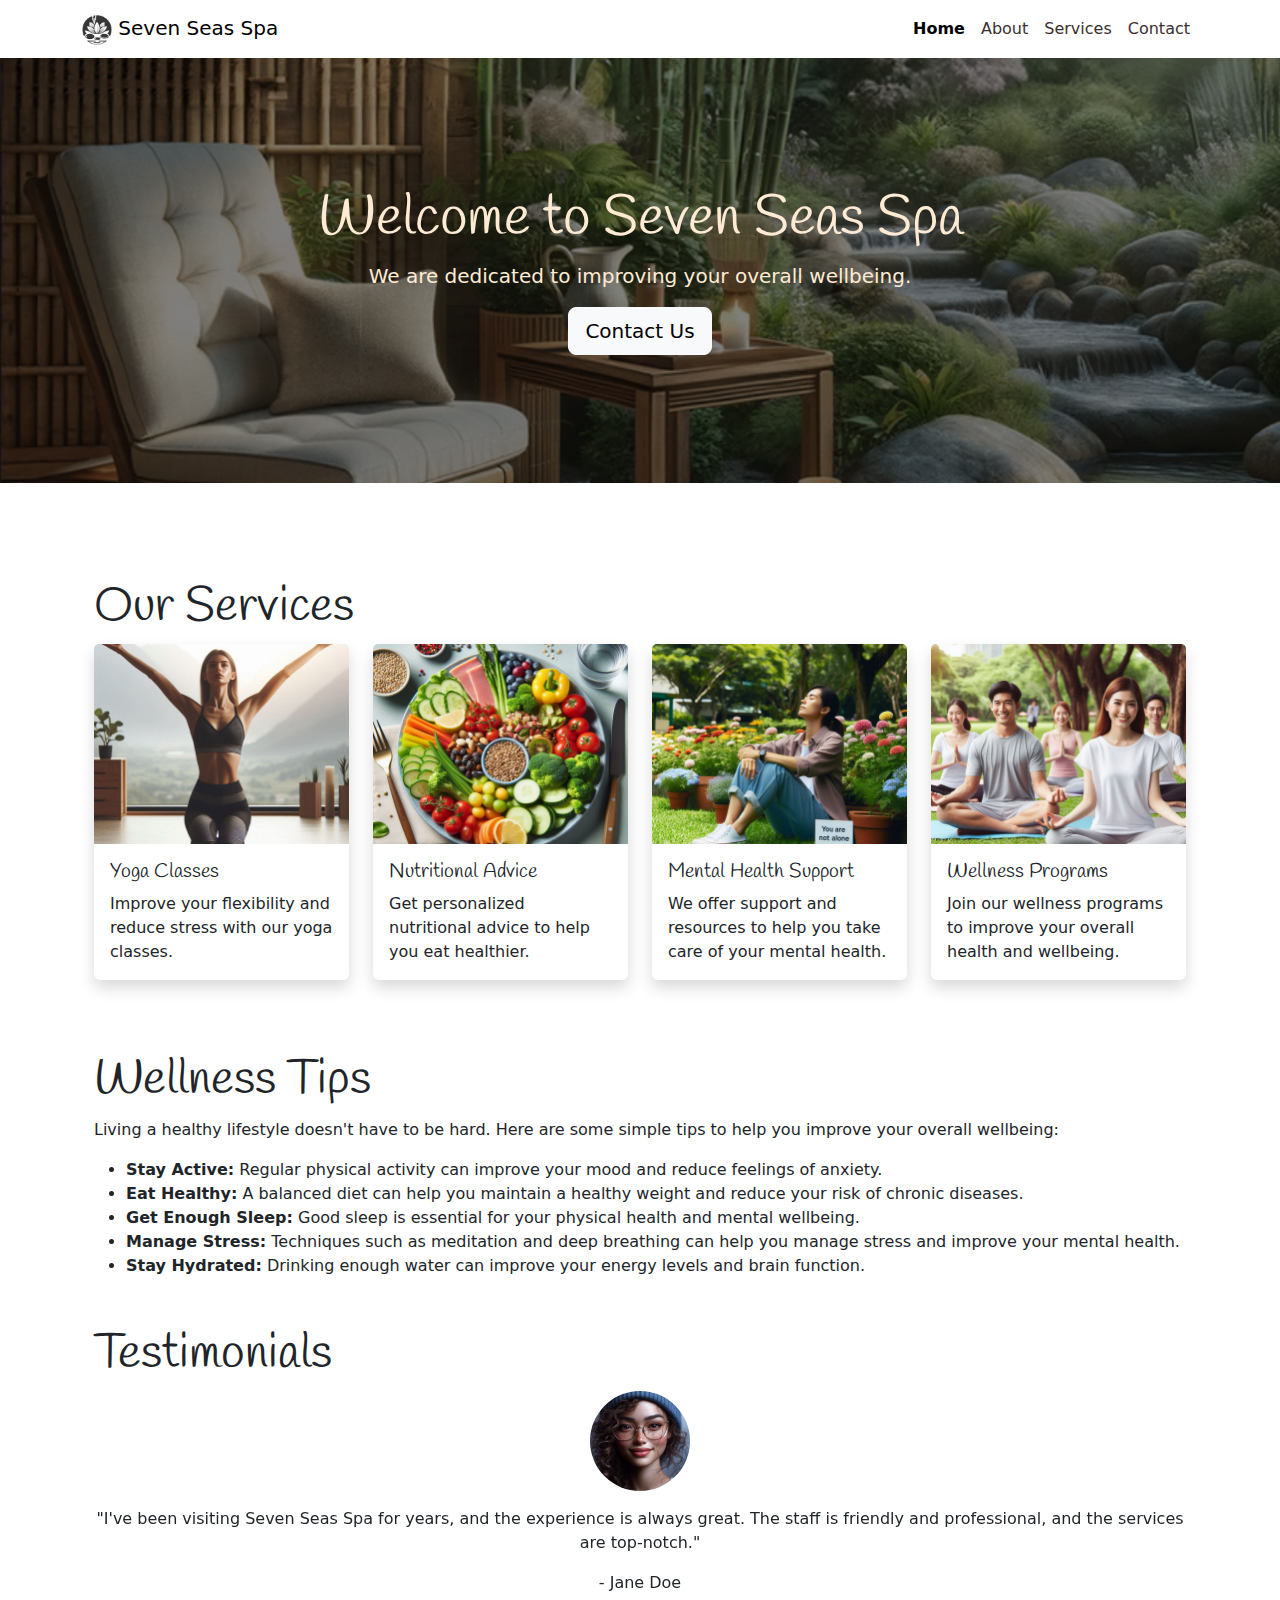
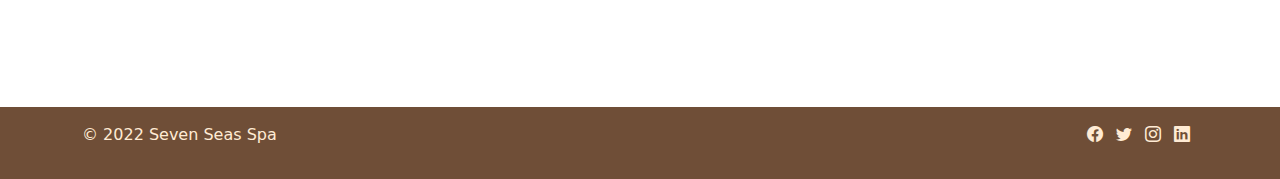
<file: index.html>
<!DOCTYPE html>
<html lang="en">

<head>
    <meta charset="UTF-8">
    <meta name="viewport" content="width=device-width, initial-scale=1.0">
    <link href="https://cdn.jsdelivr.net/npm/bootstrap@5.3.3/dist/css/bootstrap.min.css" rel="stylesheet"
        integrity="sha384-QWTKZyjpPEjISv5WaRU9OFeRpok6YctnYmDr5pNlyT2bRjXh0JMhjY6hW+ALEwIH" crossorigin="anonymous">
    <link rel="stylesheet" href="https://cdn.jsdelivr.net/npm/bootstrap-icons@1.11.3/font/bootstrap-icons.min.css">
    <link href="https://fonts.googleapis.com/css2?family=Handlee&display=swap" rel="stylesheet">
    <title>Seven Seas Spa</title>
 
      <!-- Custom CSS -->
    <link rel="stylesheet" href="assets/css/styles.css">
</head>

<body>
    <nav class="navbar navbar-expand-lg navbar-light bg-white navbar-custom">
        <div class="container">
            <a class="navbar-brand" href="#">
                <img src="assets/images/AIIAB_4_2_1_1.png" alt="Logo" width="30" height="30">
                Seven Seas Spa
            </a>
            <button class="navbar-toggler" type="button" data-bs-toggle="collapse" data-bs-target="#navbarNav"
                aria-controls="navbarNav" aria-expanded="false" aria-label="Toggle navigation">
                <span class="navbar-toggler-icon"></span>
            </button>
            <div class="collapse navbar-collapse" id="navbarNav">
                <ul class="navbar-nav ms-auto">
                    <li class="nav-item">
                        <a class="nav-link active" aria-current="page" href="index.html">Home</a>
                    </li>
                    <li class="nav-item">
                        <a class="nav-link" href="about.html">About</a>
                    </li>
                    <li class="nav-item">
                        <a class="nav-link" href="services.html">Services</a>
                    </li>
                    <li class="nav-item">
                        <a class="nav-link" href="contact.html">Contact</a>
                    </li>
                </ul>
            </div>
        </div>
    </nav>

    <!-- Hero Section -->
    <header class="hero text-center" id="mainContent">
        <div class="container">
            <h1 class="display-4">
                <span class="hero-part-1">Welcome to</span>
                <span class="hero-part-2">Seven Seas Spa</span>
            </h1>
            <p class="lead">We are dedicated to improving your overall wellbeing.</p>
            <a href="contact.html" class="btn btn-light btn-lg" role="button" tabindex="0">Contact Us</a>
        </div>
    </header>


    <!-- Main Section -->
    <main class="container my-5">
        <div class="container">
            <!-- Services Overview -->
            <section class="my-5">
                <h2 class="display-5">Our Services</h2>
                <div class="row">
                    <div class="col-lg-3 col-md-6 mb-4 d-flex align-items-stretch">
                        <div class="card shadow" tabindex="0">
                            <img src="assets/images/yoga.png" alt="Yoga Class" class="card-img-top">
                            <div class="card-body">
                                <h5 class="card-title">Yoga Classes</h5>
                                <p class="card-text">Improve your flexibility and reduce stress with our yoga classes.
                                </p>
                            </div>
                        </div>
                    </div>
                    <div class="col-lg-3 col-md-6 mb-4 d-flex align-items-stretch">
                        <div class="card shadow" tabindex="0">
                            <img src="assets/images/nutrition.png" alt="Nutritional Advice" class="card-img-top">
                            <div class="card-body">
                                <h5 class="card-title">Nutritional Advice</h5>
                                <p class="card-text">Get personalized nutritional advice to help you eat healthier.</p>
                            </div>
                        </div>
                    </div>
                    <div class="col-lg-3 col-md-6 mb-4 d-flex align-items-stretch">
                        <div class="card shadow" tabindex="0">
                            <img src="assets/images/mental_health.png" class="card-img-top" alt="Mental Health">
                            <div class="card-body">
                                <h5 class="card-title">Mental Health Support</h5>
                                <p class="card-text">We offer support and resources to help you take care of your mental
                                    health.</p>
                            </div>
                        </div>
                    </div>
                    <div class="col-lg-3 col-md-6 mb-4 d-flex align-items-stretch">
                        <div class="card shadow" tabindex="0">
                            <img src="assets/images/wellness.png" class="card-img-top" alt="Wellness Programs">
                            <div class="card-body">
                                <h5 class="card-title">Wellness Programs</h5>
                                <p class="card-text">Join our wellness programs to improve your overall health and
                                    wellbeing.</p>
                            </div>
                        </div>
                    </div>
                </div>
            </section>
            <!-- Wellness Tips Section -->
            <section class="my-5">
                <h2 class="display-5">Wellness Tips</h2>
                <p>Living a healthy lifestyle doesn't have to be hard. Here are some simple tips to help you improve
                    your
                    overall wellbeing:</p>
                <ul>
                    <li><strong>Stay Active:</strong> Regular physical activity can improve your mood and reduce
                        feelings of
                        anxiety.</li>
                    <li><strong>Eat Healthy:</strong> A balanced diet can help you maintain a healthy weight and reduce
                        your
                        risk of chronic diseases.</li>
                    <li><strong>Get Enough Sleep:</strong> Good sleep is essential for your physical health and mental
                        wellbeing.</li>
                    <li><strong>Manage Stress:</strong> Techniques such as meditation and deep breathing can help you
                        manage
                        stress and improve your mental health.</li>
                    <li><strong>Stay Hydrated:</strong> Drinking enough water can improve your energy levels and brain
                        function.</li>
                </ul>
            </section>
            <!-- Testimonial Section -->
            <section class="my-5">
                <h2 class="display-5">Testimonials</h2>
                <div id="testimonialCarousel" class="carousel slide" data-bs-ride="carousel" role="region"
                    aria-label="Testimonials" tabindex="0">
                    <div class="carousel-inner">
                        <div class="carousel-item active">
                            <div class="testimonial text-center">
                                <img src="assets/images/testimonial1.png" alt="Profile Picture of Jane Doe"
                                    class="rounded-circle mb-3 testimonial-image">
                                <p>"I&apos;ve been visiting Seven Seas Spa for years, and the experience is always
                                    great. The
                                    staff is friendly and professional, and the services are top-notch."</p>
                                <p>- Jane Doe</p>
                            </div>
                        </div>
                        <div class="carousel-item">
                            <div class="testimonial text-center">
                                <img src="assets/images/testimonial2.png" alt="Profile Picture of John Smith"
                                    class="rounded-circle mb-3 testimonial-image">
                                <p>"The wellness programs at Seven Seas Spa have helped me improve my overall health and
                                    wellbeing. I highly recommend them."</p>
                                <p>-Emily Johnson </p>
                            </div>
                        </div>
                        <div class="carousel-item">
                            <div class="testimonial text-center">
                                <img src="assets/images/testimonial3.png" alt="Profile Picture of Emilty Johnson"
                                    class="rounded-circle mb-3 testimonial-image">
                                <p>"The spa treatments at Seven Seas Spa are the best I've ever had. I always leave
                                    feeling refreshed and rejuvenated."</p>
                                <p>-John Smith </p>
                            </div>
                        </div>
                        <div class="carousel-item">
                            <div class="testimonial text-center">
                                <img src="assets/images/testimonial4.png" alt="Profile Picture of Micheal Brown"
                                    class="rounded-circle mb-3 testimonial-image">
                                <p>"I love the relaxing atmosphere at Seven Seas Spa. It's the perfect place to unwind
                                    after a long week."</p>
                                <p>- Michael Brown</p>
                            </div>
                        </div>
                    </div>
                    <button class="carousel-control-prev" type="button" data-bs-target="#testimonialCarousel"
                        data-bs-slide="prev">
                        <span class="carousel-control-prev-icon" aria-hidden="true"></span>
                        <span class="visually-hidden">Previous</span>
                    </button>
                    <button class="carousel-control-next" type="button" data-bs-target="#testimonialCarousel"
                        data-bs-slide="next">
                        <span class="carousel-control-next-icon" aria-hidden="true"></span>
                        <span class="visually-hidden">Next</span>
                    </button>
                </div>
            </section>
        </div>
    </main>

    <!-- Footer -->
    <footer class="footer text-center text-lg-start py-3 mt-auto">
        <div class="container">
            <div class="row">
                <div class="col-md-6 text-md-start mb-3 mb-md-0">
                    <p>© 2022 Seven Seas Spa</p>
                </div>
                <div class="col-md-6 text-md-end">
                    <a href="https://www.facebook.com/Code.InstituteIRL/" target="_blank" rel="noopener noreferrer"
                        aria-label="Visit our Facebook page" class="me-2"><i class="bi bi-facebook"></i></a>
                    <a href="https://x.com/codeinstitute" target="_blank" rel="noopener noreferrer"
                        aria-label="Follow us on Twitter" class="me-2"><i class="bi bi-twitter"></i></a>
                    <a href="https://www.instagram.com/codeinstitute/" target="_blank" rel="noopener noreferrer"
                        aria-label="Follow us on Instagram" class="me-2"><i class="bi bi-instagram"></i></a>
                    <a href="https://www.linkedin.com/school/code-institute/" target="_blank" rel="noopener noreferrer"
                        aria-label="Connect with us on LinkedIn" class="me-2"><i class="bi bi-linkedin"></i></a>
                </div>
            </div>
        </div>
    </footer>

<script src="https://cdn.jsdelivr.net/npm/bootstrap@5.3.3/dist/js/bootstrap.bundle.min.js"
    integrity="sha384-YvpcrYf0tY3lHB60NNkmXc5s9fDVZLESaAA55NDzOxhy9GkcIdslK1eN7N6jIeHz"
    crossorigin="anonymous"></script>
</body>

</html>
</file>
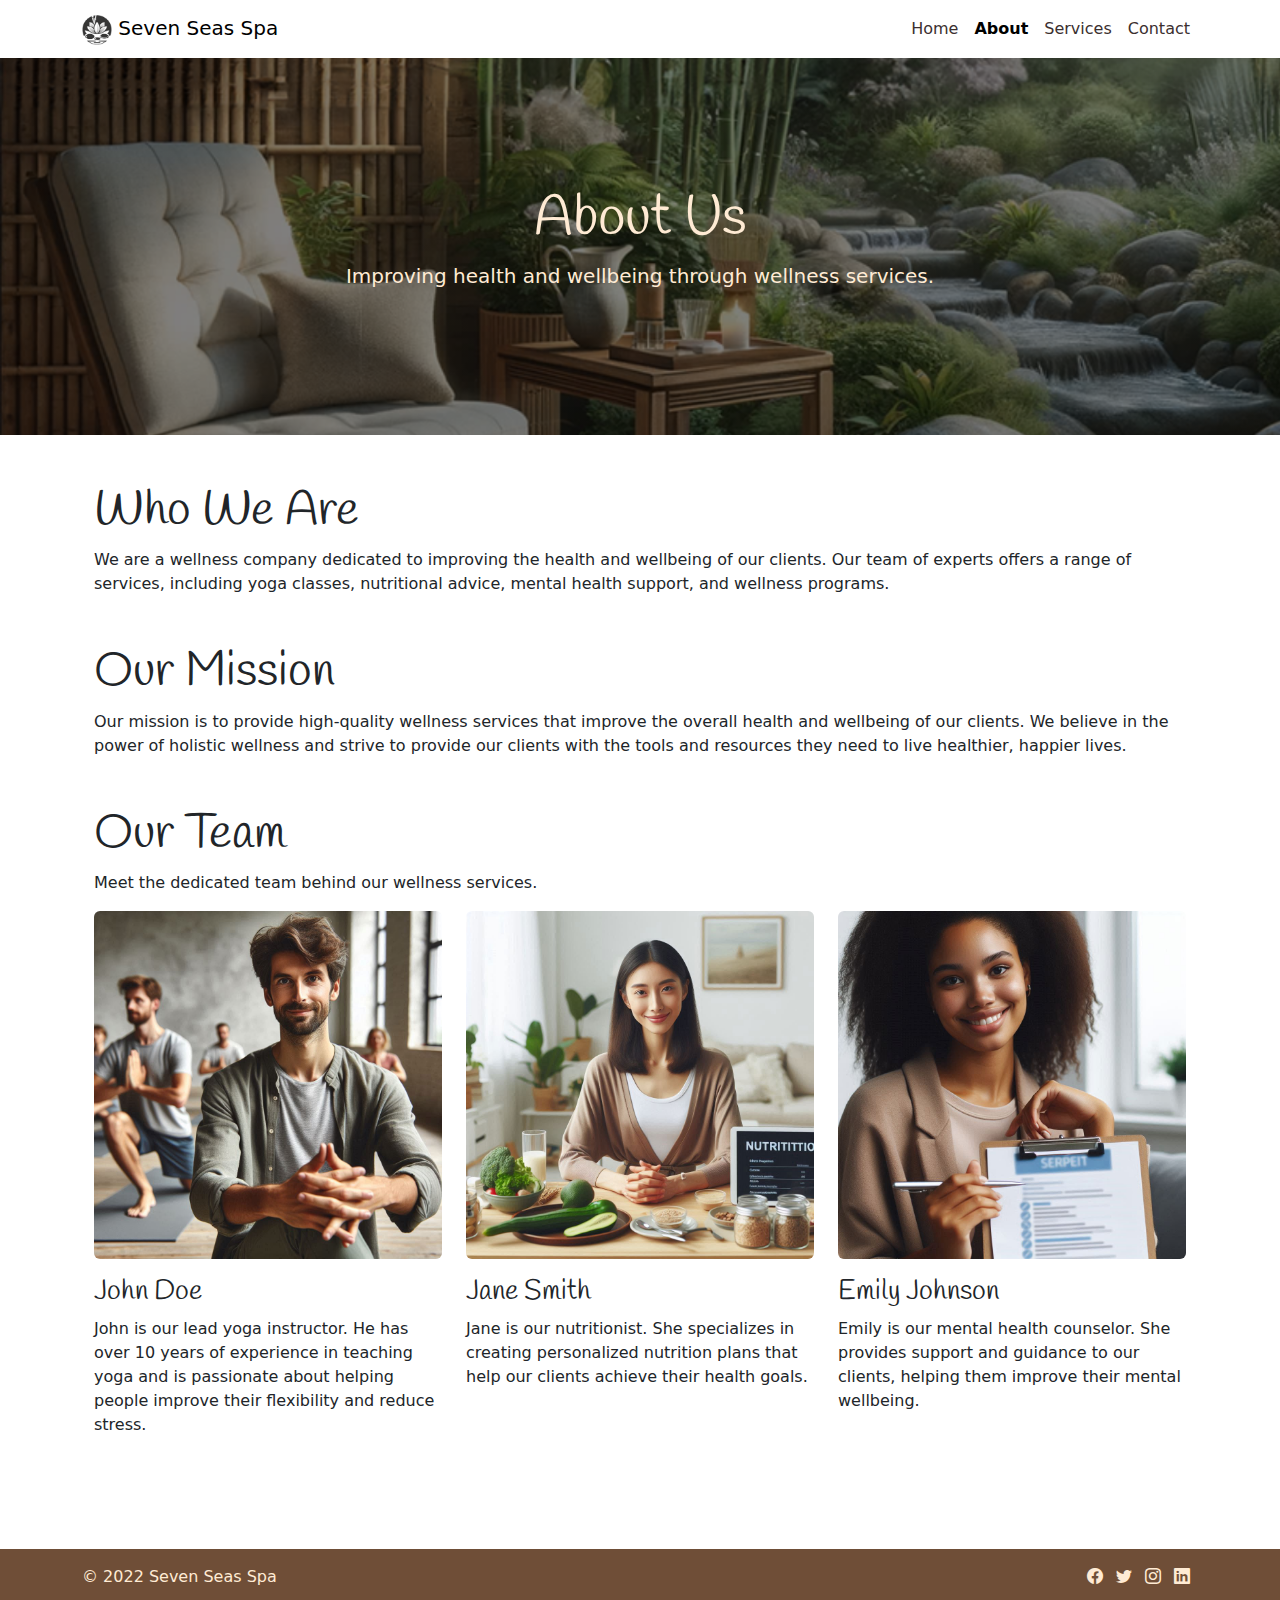
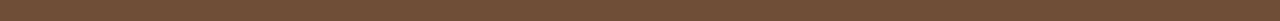
<file: about.html>
<!DOCTYPE html>
<html lang="en">

<head>
    <meta charset="UTF-8">
    <meta name="viewport" content="width=device-width, initial-scale=1.0">
    <link href="https://cdn.jsdelivr.net/npm/bootstrap@5.3.3/dist/css/bootstrap.min.css" rel="stylesheet"
        integrity="sha384-QWTKZyjpPEjISv5WaRU9OFeRpok6YctnYmDr5pNlyT2bRjXh0JMhjY6hW+ALEwIH" crossorigin="anonymous">
    <link rel="stylesheet" href="https://cdn.jsdelivr.net/npm/bootstrap-icons@1.11.3/font/bootstrap-icons.min.css">
    <link href="https://fonts.googleapis.com/css2?family=Handlee&display=swap" rel="stylesheet">
    <link href="assets/css/styles.css" rel="stylesheet">
    <title>Seven Seas Spa</title>
</head>

<body>
    <!-- Navigation Bar -->
    <nav class="navbar navbar-expand-lg navbar-light bg-white navbar-custom">
        <div class="container">
            <a class="navbar-brand" href="#">
                <img src="assets/images/AIIAB_4_2_1_1.png" alt="Logo" width="30" height="30">
                Seven Seas Spa
            </a>
            <button class="navbar-toggler" type="button" data-bs-toggle="collapse" data-bs-target="#navbarNav"
                aria-controls="navbarNav" aria-expanded="false" aria-label="Toggle navigation">
                <span class="navbar-toggler-icon"></span>
            </button>
            <div class="collapse navbar-collapse" id="navbarNav">
                <ul class="navbar-nav ms-auto">
                    <li class="nav-item">
                        <a class="nav-link" aria-current="page" href="index.html">Home</a>
                    </li>
                    <li class="nav-item">
                        <a class="nav-link active" href="about.html">About</a>
                    </li>
                    <li class="nav-item">
                        <a class="nav-link" href="services.html">Services</a>
                    </li>
                    <li class="nav-item">
                        <a class="nav-link" href="contact.html">Contact</a>
                    </li>
                </ul>
            </div>
        </div>
    </nav>

    <!-- Hero Section -->
    <header class="hero text-center" id="mainContent">
        <div class="container">
            <h1 class="display-4">About Us</h1>
            <p class="lead">Improving health and wellbeing through wellness services.</p>
        </div>
    </header>

    <!-- Main Section -->
    <main class="container my-5">
        <div class="container">
            <h2 class="display-5">Who We Are</h2>
            <p>We are a wellness company dedicated to improving the health and wellbeing of our clients. Our team of
                experts offers a range of services, including yoga classes, nutritional advice, mental health support,
                and wellness programs.</p>

            <!-- About Us Section -->
            <section class="my-5">
                <h2 class="display-5">Our Mission</h2>
                <p>Our mission is to provide high-quality wellness services that improve the overall health and
                    wellbeing of our clients. We believe in the power of holistic wellness and strive to provide our
                    clients with the tools and resources they need to live healthier, happier lives.</p>
            </section>

            <!-- Our Team Section -->
            <section class="my-5">
                <h2 class="display-5">Our Team</h2>
                <p>Meet the dedicated team behind our wellness services.</p>

                <div class="row">
                    <div class="col-md-4">
                        <img src="./assets/images/john_doe.png" alt="John Doe" class="img-fluid rounded mb-3">
                        <h3>John Doe</h3>
                        <p>John is our lead yoga instructor. He has over 10 years of experience in teaching yoga and is
                            passionate about helping people improve their flexibility and reduce stress.</p>
                    </div>
                    <div class="col-md-4">
                        <img src="./assets/images/jane_smith.png" alt="Jane Smith" class="img-fluid rounded mb-3">
                        <h3>Jane Smith</h3>
                        <p>Jane is our nutritionist. She specializes in creating personalized nutrition plans that help
                            our clients achieve their health goals.</p>
                    </div>
                    <div class="col-md-4">
                        <img src="./assets/images/emily_johnson.png" alt="Emily Johnson" class="img-fluid rounded mb-3">
                        <h3>Emily Johnson</h3>
                        <p>Emily is our mental health counselor. She provides support and guidance to our clients,
                            helping them improve their mental wellbeing.</p>
                    </div>
                </div>
            </section>
        </div>
    </main>

    <!-- Footer -->
    <footer class="footer text-center text-lg-start py-3 mt-auto">
        <div class="container">
            <div class="row">
                <div class="col-md-6 text-md-start mb-3 mb-md-0">
                    <p>© 2022 Seven Seas Spa</p>
                </div>
                <div class="col-md-6 text-md-end">
                    <a href="https://www.facebook.com/Code.InstituteIRL/" target="_blank" rel="noopener noreferrer"
                        aria-label="Visit our Facebook page" class="me-2"><i class="bi bi-facebook"></i></a>
                    <a href="https://x.com/codeinstitute" target="_blank" rel="noopener noreferrer"
                        aria-label="Follow us on Twitter" class="me-2"><i class="bi bi-twitter"></i></a>
                    <a href="https://www.instagram.com/codeinstitute/" target="_blank" rel="noopener noreferrer"
                        aria-label="Follow us on Instagram" class="me-2"><i class="bi bi-instagram"></i></a>
                    <a href="https://www.linkedin.com/school/code-institute/" target="_blank" rel="noopener noreferrer"
                        aria-label="Connect with us on LinkedIn" class="me-2"><i class="bi bi-linkedin"></i></a>
                </div>
            </div>
        </div>
    </footer>

    <script src="https://cdn.jsdelivr.net/npm/bootstrap@5.3.3/dist/js/bootstrap.bundle.min.js"
        integrity="sha384-YvpcrYf0tY3lHB60NNkmXc5s9fDVZLESaAA55NDzOxhy9GkcIdslK1eN7N6jIeHz"
        crossorigin="anonymous"></script>

</body>

</html>
</file>
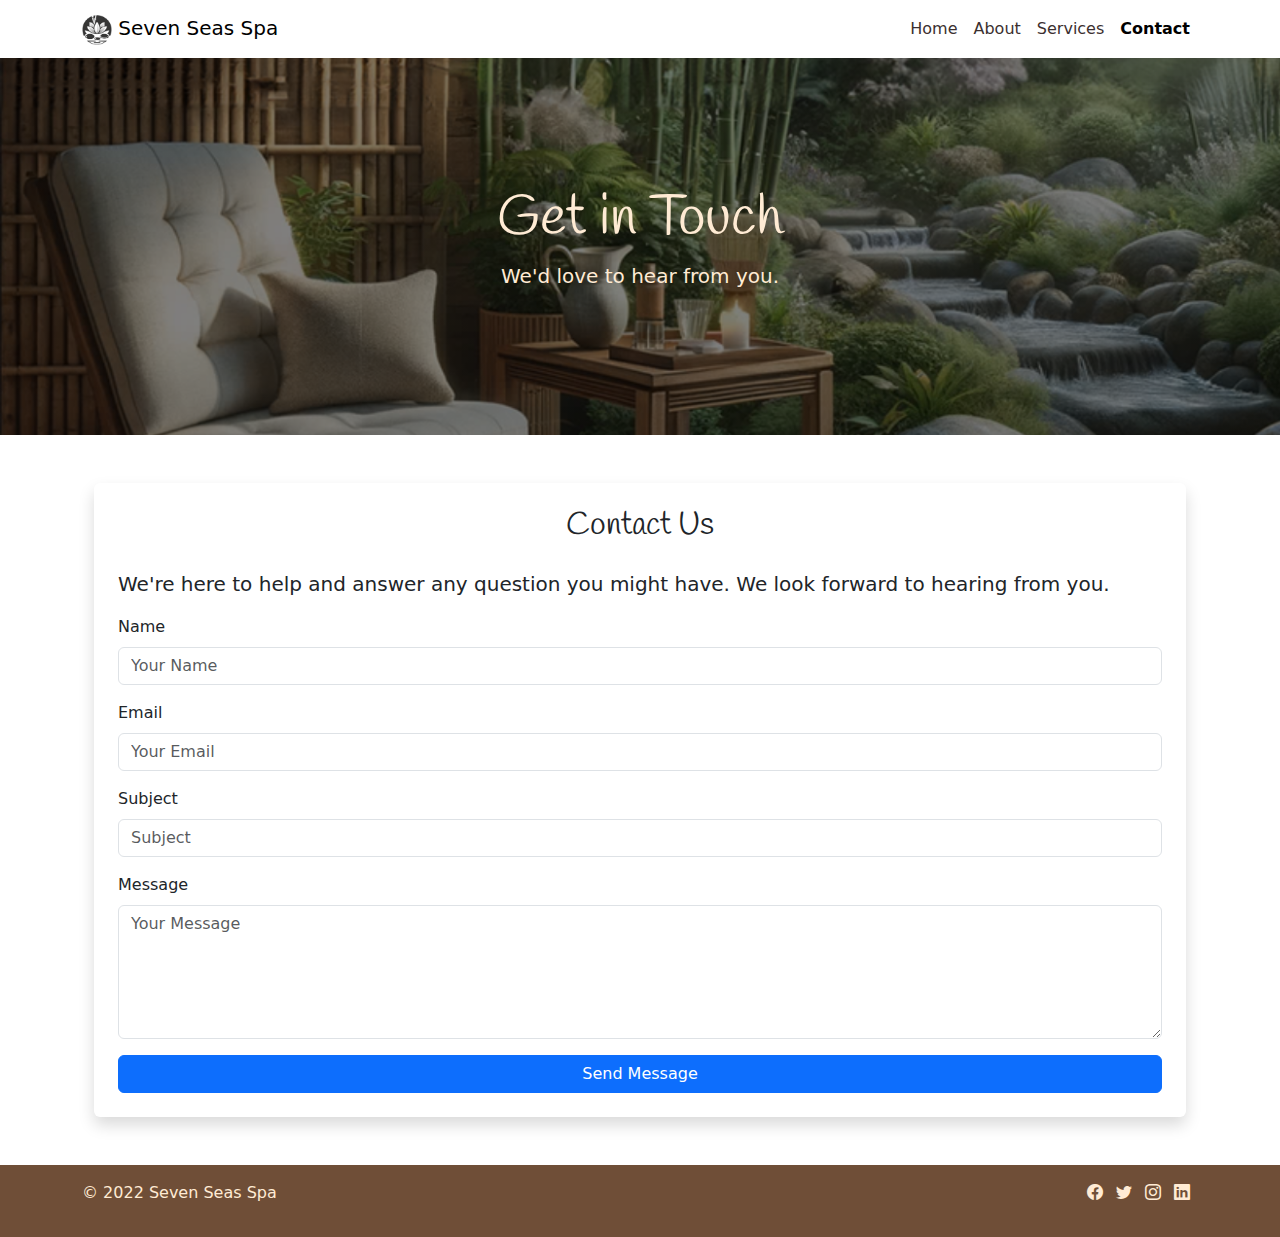
<file: contact.html>
<!DOCTYPE html>
<html lang="en">

<head>
    <meta charset="UTF-8">
    <meta name="viewport" content="width=device-width, initial-scale=1.0">
    <link href="https://cdn.jsdelivr.net/npm/bootstrap@5.3.3/dist/css/bootstrap.min.css" rel="stylesheet"
        integrity="sha384-QWTKZyjpPEjISv5WaRU9OFeRpok6YctnYmDr5pNlyT2bRjXh0JMhjY6hW+ALEwIH" crossorigin="anonymous">
    <link rel="stylesheet" href="https://cdn.jsdelivr.net/npm/bootstrap-icons@1.11.3/font/bootstrap-icons.min.css">
    <link href="https://fonts.googleapis.com/css2?family=Handlee&display=swap" rel="stylesheet">
    <link href="assets/css/styles.css" rel="stylesheet">
    <title>Seven Seas Spa</title>
</head>

<body>
    <!-- Navigation Bar -->
    <nav class="navbar navbar-expand-lg navbar-light bg-white navbar-custom">
        <div class="container">
            <a class="navbar-brand" href="#">
                <img src="assets/images/AIIAB_4_2_1_1.png" alt="Logo" width="30" height="30">
                Seven Seas Spa
            </a>
            <button class="navbar-toggler" type="button" data-bs-toggle="collapse" data-bs-target="#navbarNav"
                aria-controls="navbarNav" aria-expanded="false" aria-label="Toggle navigation">
                <span class="navbar-toggler-icon"></span>
            </button>
            <div class="collapse navbar-collapse" id="navbarNav">
                <ul class="navbar-nav ms-auto">
                    <li class="nav-item">
                        <a class="nav-link" aria-current="page" href="index.html">Home</a>
                    </li>
                    <li class="nav-item">
                        <a class="nav-link" href="about.html">About</a>
                    </li>
                    <li class="nav-item">
                        <a class="nav-link" href="#">Services</a>
                    </li>
                    <li class="nav-item">
                        <a class="nav-link active" href="contact.html">Contact</a>
                    </li>
                </ul>
            </div>
        </div>
    </nav>

    <!-- Hero Section -->
    <header class="hero text-center" id="mainContent">
        <div class="container">
            <h1 class="display-4">Get in Touch</h1>
            <p class="lead">We'd love to hear from you.</p>
        </div>
    </header>

    <!-- Main Section -->
    <main class="container my-5">
        <div class="container">
            <div class="card shadow p-4">
                <h2 class="card-title text-center mb-4">Contact Us</h2>
                <p class="lead">We're here to help and answer any question you might have. We look forward to hearing
                    from you.</p>
                <form action="thankyou.html">
                    <div class="mb-3">
                        <label for="name" class="form-label">Name</label>
                        <input type="text" class="form-control" id="name" placeholder="Your Name" required>
                    </div>
                    <div class="mb-3">
                        <label for="email" class="form-label">Email</label>
                        <input type="email" class="form-control" id="email" placeholder="Your Email" required>
                    </div>
                    <div class="mb-3">
                        <label for="subject" class="form-label">Subject</label>
                        <input type="text" class="form-control" id="subject" placeholder="Subject" required>
                    </div>
                    <div class="mb-3">
                        <label for="message" class="form-label">Message</label>
                        <textarea class="form-control" id="message" rows="5" placeholder="Your Message"
                            required></textarea>
                    </div>
                    <div class="d-grid">
                        <button type="submit" class="btn btn-primary">Send Message</button>
                    </div>
                </form>
            </div>
        </div>
    </main>

    <!-- Footer -->
    <footer class="footer text-center text-lg-start py-3 mt-auto">
        <div class="container">
            <div class="row">
                <div class="col-md-6 text-md-start mb-3 mb-md-0">
                    <p>© 2022 Seven Seas Spa</p>
                </div>
                <div class="col-md-6 text-md-end">
                    <a href="https://www.facebook.com/Code.InstituteIRL/" target="_blank" rel="noopener noreferrer"
                        aria-label="Visit our Facebook page" class="me-2"><i class="bi bi-facebook"></i></a>
                    <a href="https://x.com/codeinstitute" target="_blank" rel="noopener noreferrer"
                        aria-label="Follow us on Twitter" class="me-2"><i class="bi bi-twitter"></i></a>
                    <a href="https://www.instagram.com/codeinstitute/" target="_blank" rel="noopener noreferrer"
                        aria-label="Follow us on Instagram" class="me-2"><i class="bi bi-instagram"></i></a>
                    <a href="https://www.linkedin.com/school/code-institute/" target="_blank" rel="noopener noreferrer"
                        aria-label="Connect with us on LinkedIn" class="me-2"><i class="bi bi-linkedin"></i></a>
                </div>
            </div>
        </div>
    </footer>

    <script src="https://cdn.jsdelivr.net/npm/bootstrap@5.3.3/dist/js/bootstrap.bundle.min.js"
        integrity="sha384-YvpcrYf0tY3lHB60NNkmXc5s9fDVZLESaAA55NDzOxhy9GkcIdslK1eN7N6jIeHz"
        crossorigin="anonymous"></script>

</body>

</html>
</file>
<file: assets/css/styles.css>
/* Apply the Handlee font to all headings */

h1, h2, h3, h4, h5, h6 {
    font-family: 'Handlee', cursive;
}

.navbar-custom {
    color: #3B2F2F;
}

.navbar-custom .nav-link {
    color: #3B2F2F;
}

.navbar-custom .nav-link.active {
    font-weight: bold;
}

/* Make the navbar sticky */
.navbar {
    position: sticky;
    top: 0;
    z-index: 1000;
}

/* Style the hero section */
.hero {
    background: linear-gradient(rgba(0, 0, 0, 0.5), rgba(0, 0, 0, 0.5)), url('../images/hero.png');
    background-size: cover;
    background-repeat: no-repeat;
    background-attachment: fixed;
    color: #FFEBD4;
    padding: 8rem 0;
}

body {
    display: flex;
    flex-direction: column;
    min-height: 100vh;
}

/* 
This CSS rule adds padding to the left and right of the body and main elements. 
This ensures that the content is not right up against the viewport on small screens.
*/
main {
    margin: 2rem 0;
}

/* Style the footer */
.footer {
    margin-top: auto;
    background-color: #6F4E37;
    color: #FFEBD4;
}

.footer i.bi {
    color: #FFEBD4;
}

/* Highlight the active nav link */
.nav-item.active .nav-link {
    color: #000000;
    /* Change to the color you want */
    font-weight: bolder;
    /* Makes the text bold */
}

/* Style the service cards */
.card {
    border: none;
}

.card-img-top {
    height: 200px;
    object-fit: cover;
}

/* Set the size of the testimonial images */
.testimonial-image {
    width: 100px;
    height: 100px;
}

/* Applies rounded corners to images with the 'rounded-image' class. Adjust the border-radius value to control the roundness. */
.rounded-image {
    border-radius: 15px;
    /* Adjust the px value as needed */
}
</file>
